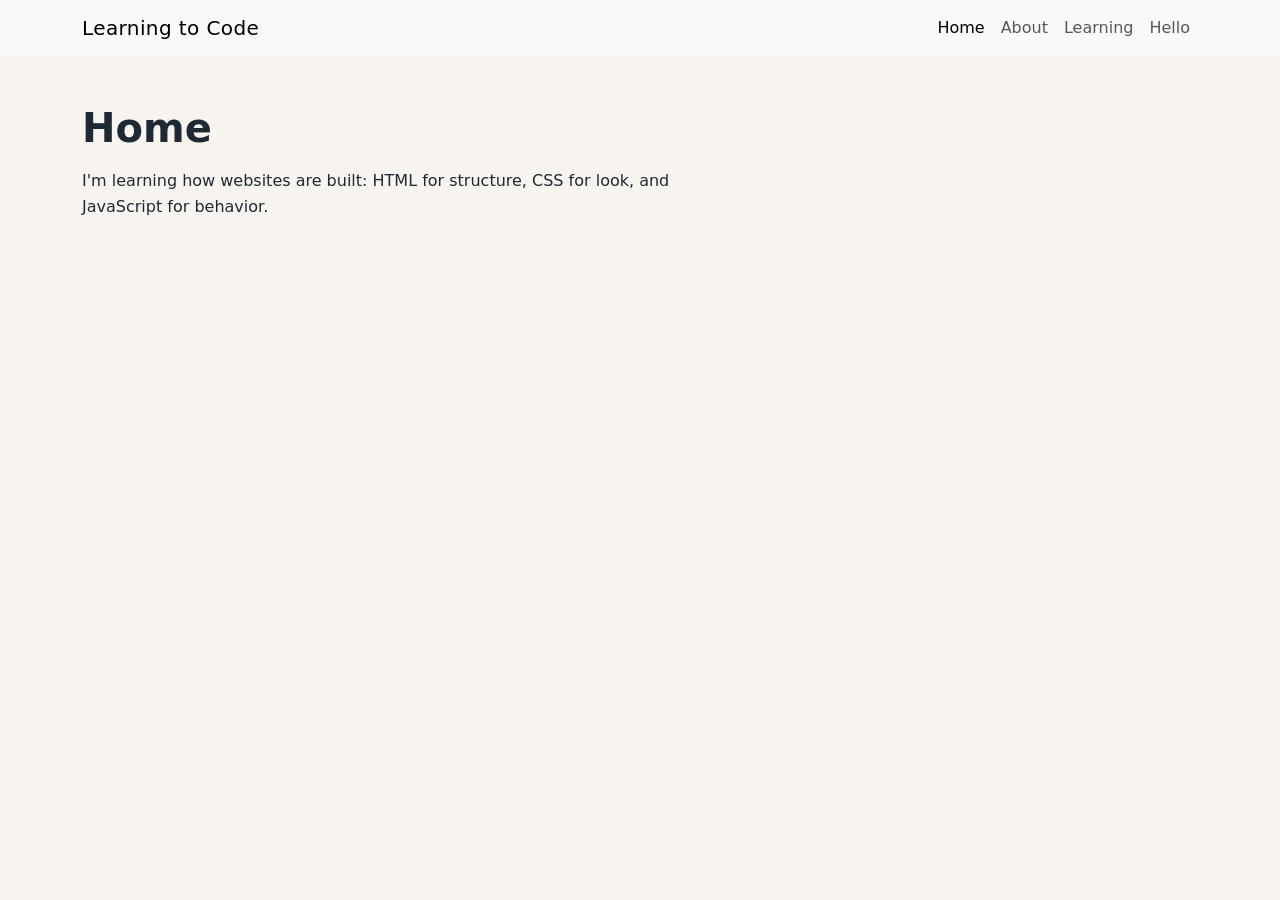
<file: index.html>
<!DOCTYPE html>

<html lang="en">
    <head>
        <meta charset="utf-8">
        <meta name="viewport" content="width=device-width, initial-scale=1">
        <link href="https://cdn.jsdelivr.net/npm/bootstrap@5.3.8/dist/css/bootstrap.min.css" rel="stylesheet" integrity="sha384-sRIl4kxILFvY47J16cr9ZwB07vP4J8+LH7qKQnuqkuIAvNWLzeN8tE5YBujZqJLB" crossorigin="anonymous">
        <script src="https://cdn.jsdelivr.net/npm/bootstrap@5.3.8/dist/js/bootstrap.bundle.min.js" integrity="sha384-FKyoEForCGlyvwx9Hj09JcYn3nv7wiPVlz7YYwJrWVcXK/BmnVDxM+D2scQbITxI" crossorigin="anonymous" defer></script>
        <link href="styles.css" rel="stylesheet">
        <title>Home</title>
    </head>
    <body>
        <nav class="navbar navbar-expand-lg bg-body-tertiary">
            <div class="container">
                <a class="navbar-brand" href="index.html">Learning to Code</a>
                <button class="navbar-toggler" type="button" data-bs-toggle="collapse" data-bs-target="#main-nav" aria-controls="main-nav" aria-expanded="false" aria-label="Toggle navigation">
                    <span class="navbar-toggler-icon"></span>
                </button>
                <div class="collapse navbar-collapse" id="main-nav">
                    <ul class="navbar-nav ms-auto">
                        <li class="nav-item">
                            <a class="nav-link active" href="index.html" aria-current="page">Home</a>
                        </li>
                        <li class="nav-item">
                            <a class="nav-link" href="about.html">About</a>
                        </li>
                        <li class="nav-item">
                            <a class="nav-link" href="learning.html">Learning</a>
                        </li>
                        <li class="nav-item">
                            <a class="nav-link" href="hello.html">Hello</a>
                        </li>
                    </ul>
                </div>
            </div>
        </nav>

        <main class="container py-5">
            <h1>Home</h1>
            <p>I'm learning how websites are built: HTML for structure, CSS for look, and JavaScript for behavior.</p>
        </main>
    </body>
</html>
</file>
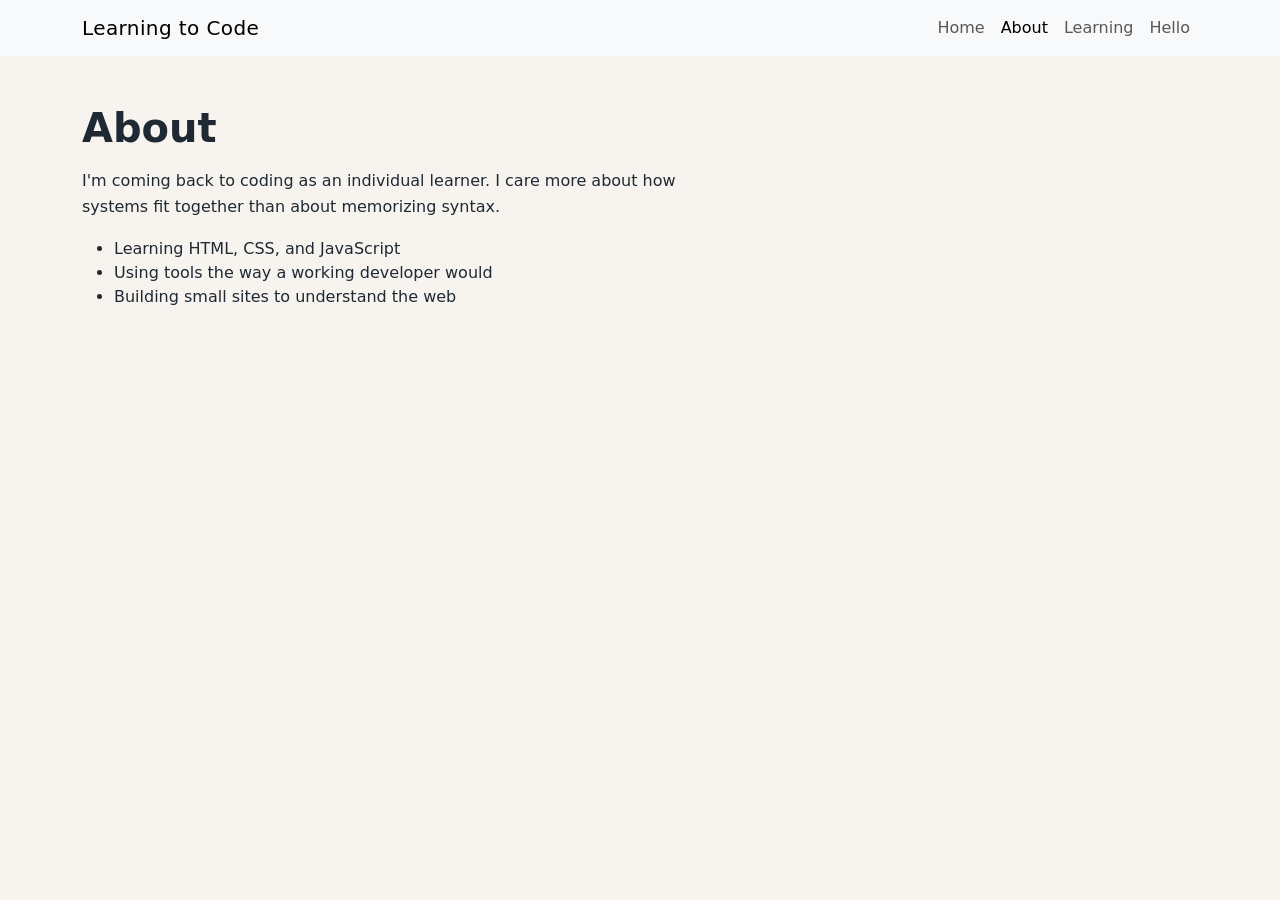
<file: about.html>
<!DOCTYPE html>

<html lang="en">
    <head>
        <meta charset="utf-8">
        <meta name="viewport" content="width=device-width, initial-scale=1">
        <link href="https://cdn.jsdelivr.net/npm/bootstrap@5.3.8/dist/css/bootstrap.min.css" rel="stylesheet" integrity="sha384-sRIl4kxILFvY47J16cr9ZwB07vP4J8+LH7qKQnuqkuIAvNWLzeN8tE5YBujZqJLB" crossorigin="anonymous">
        <script src="https://cdn.jsdelivr.net/npm/bootstrap@5.3.8/dist/js/bootstrap.bundle.min.js" integrity="sha384-FKyoEForCGlyvwx9Hj09JcYn3nv7wiPVlz7YYwJrWVcXK/BmnVDxM+D2scQbITxI" crossorigin="anonymous" defer></script>
        <link href="styles.css" rel="stylesheet">
        <title>About</title>
    </head>
    <body>
        <nav class="navbar navbar-expand-lg bg-body-tertiary">
            <div class="container">
                <a class="navbar-brand" href="index.html">Learning to Code</a>
                <button class="navbar-toggler" type="button" data-bs-toggle="collapse" data-bs-target="#main-nav" aria-controls="main-nav" aria-expanded="false" aria-label="Toggle navigation">
                    <span class="navbar-toggler-icon"></span>
                </button>
                <div class="collapse navbar-collapse" id="main-nav">
                    <ul class="navbar-nav ms-auto">
                        <li class="nav-item">
                            <a class="nav-link" href="index.html">Home</a>
                        </li>
                        <li class="nav-item">
                            <a class="nav-link active" href="about.html" aria-current="page">About</a>
                        </li>
                        <li class="nav-item">
                            <a class="nav-link" href="learning.html">Learning</a>
                        </li>
                        <li class="nav-item">
                            <a class="nav-link" href="hello.html">Hello</a>
                        </li>
                    </ul>
                </div>
            </div>
        </nav>

        <main class="container py-5">
            <h1>About</h1>
            <p>I'm coming back to coding as an individual learner. I care more about how systems fit together than about memorizing syntax.</p>
            <ul>
                <li>Learning HTML, CSS, and JavaScript</li>
                <li>Using tools the way a working developer would</li>
                <li>Building small sites to understand the web</li>
            </ul>
        </main>
    </body>
</html>
</file>
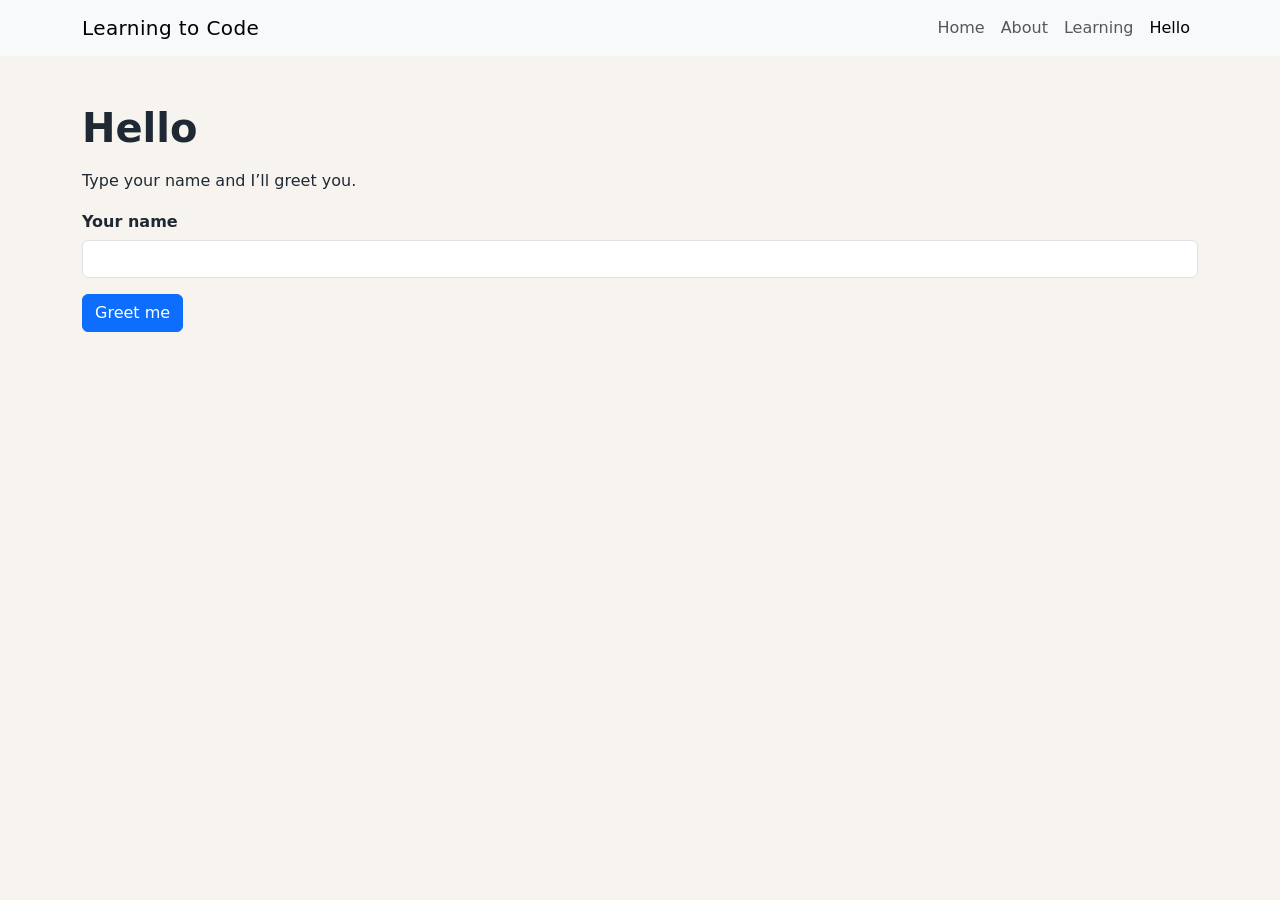
<file: hello.html>
<!DOCTYPE html>

<html lang="en">
    <head>
        <meta charset="utf-8">
        <meta name="viewport" content="width=device-width, initial-scale=1">
        <link href="https://cdn.jsdelivr.net/npm/bootstrap@5.3.8/dist/css/bootstrap.min.css" rel="stylesheet" integrity="sha384-sRIl4kxILFvY47J16cr9ZwB07vP4J8+LH7qKQnuqkuIAvNWLzeN8tE5YBujZqJLB" crossorigin="anonymous">
        <script src="https://cdn.jsdelivr.net/npm/bootstrap@5.3.8/dist/js/bootstrap.bundle.min.js" integrity="sha384-FKyoEForCGlyvwx9Hj09JcYn3nv7wiPVlz7YYwJrWVcXK/BmnVDxM+D2scQbITxI" crossorigin="anonymous" defer></script>
        <link href="styles.css" rel="stylesheet">
        <title>Hello</title>
    </head>
    <body>
        <nav class="navbar navbar-expand-lg bg-body-tertiary">
            <div class="container">
                <a class="navbar-brand" href="index.html">Learning to Code</a>
                <button class="navbar-toggler" type="button" data-bs-toggle="collapse" data-bs-target="#main-nav" aria-controls="main-nav" aria-expanded="false" aria-label="Toggle navigation">
                    <span class="navbar-toggler-icon"></span>
                </button>
                <div class="collapse navbar-collapse" id="main-nav">
                    <ul class="navbar-nav ms-auto">
                        <li class="nav-item">
                            <a class="nav-link" href="index.html">Home</a>
                        </li>
                        <li class="nav-item">
                            <a class="nav-link" href="about.html">About</a>
                        </li>
                        <li class="nav-item">
                            <a class="nav-link" href="learning.html">Learning</a>
                        </li>
                        <li class="nav-item">
                            <a class="nav-link active" href="hello.html" aria-current="page">Hello</a>
                        </li>
                    </ul>
                </div>
            </div>
        </nav>

        <main class="container py-5">
            <h1>Hello</h1>
            <p>Type your name and I’ll greet you.</p>
            <form id="greet-form">
                <label for="name">Your name</label>
                <input id="name" class="form-control mb-3" type="text" autocomplete="off">
                <button class="btn btn-primary" type="submit">Greet me</button>
            </form>
            <p id="greeting" class="mt-3" aria-live="polite"></p>
        </main>
        <script src="script.js"></script>
    </body>
</html>
</file>
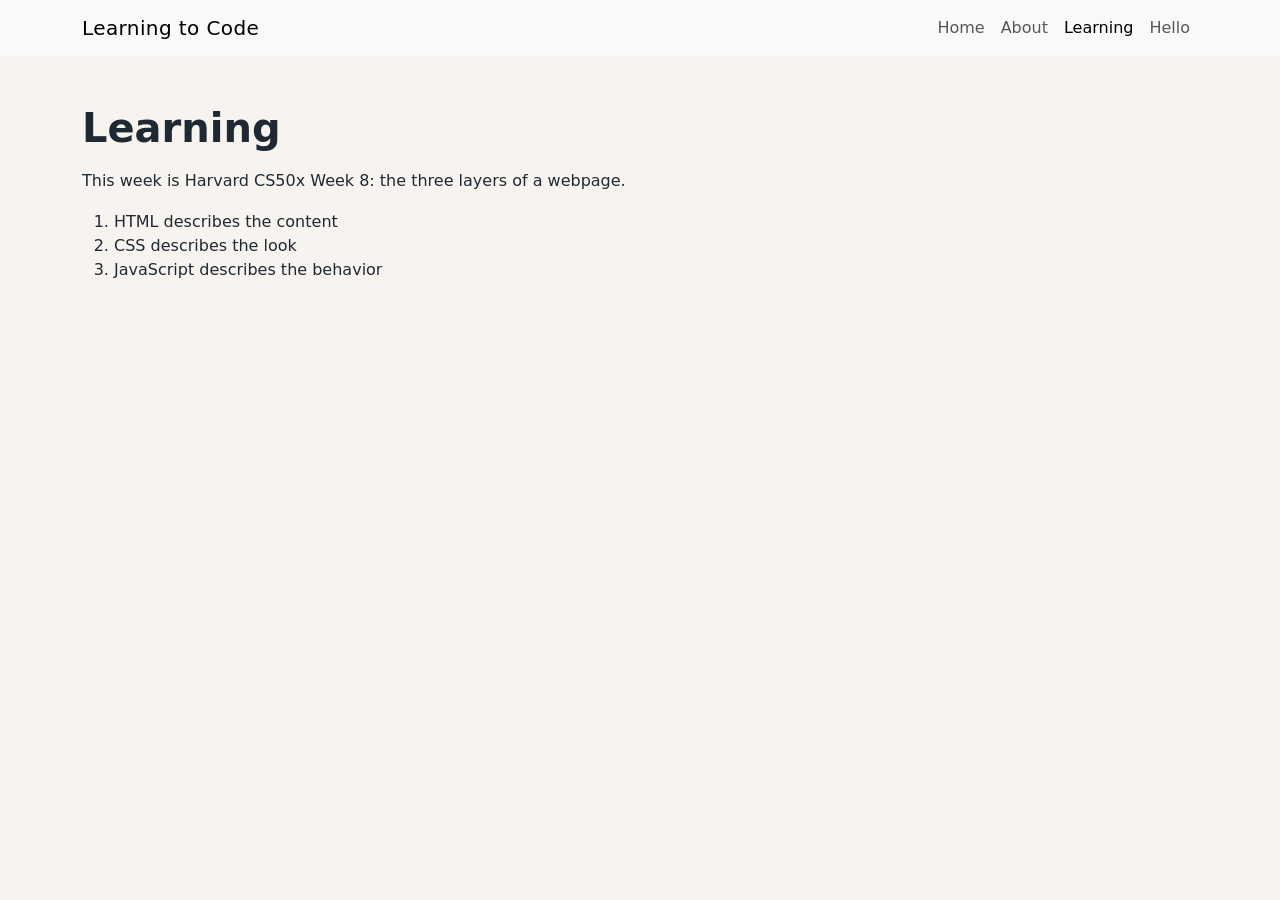
<file: learning.html>
<!DOCTYPE html>

<html lang="en">
    <head>
        <meta charset="utf-8">
        <meta name="viewport" content="width=device-width, initial-scale=1">
        <link href="https://cdn.jsdelivr.net/npm/bootstrap@5.3.8/dist/css/bootstrap.min.css" rel="stylesheet" integrity="sha384-sRIl4kxILFvY47J16cr9ZwB07vP4J8+LH7qKQnuqkuIAvNWLzeN8tE5YBujZqJLB" crossorigin="anonymous">
        <script src="https://cdn.jsdelivr.net/npm/bootstrap@5.3.8/dist/js/bootstrap.bundle.min.js" integrity="sha384-FKyoEForCGlyvwx9Hj09JcYn3nv7wiPVlz7YYwJrWVcXK/BmnVDxM+D2scQbITxI" crossorigin="anonymous" defer></script>
        <link href="styles.css" rel="stylesheet">
        <title>Learning</title>
    </head>
    <body>
        <nav class="navbar navbar-expand-lg bg-body-tertiary">
            <div class="container">
                <a class="navbar-brand" href="index.html">Learning to Code</a>
                <button class="navbar-toggler" type="button" data-bs-toggle="collapse" data-bs-target="#main-nav" aria-controls="main-nav" aria-expanded="false" aria-label="Toggle navigation">
                    <span class="navbar-toggler-icon"></span>
                </button>
                <div class="collapse navbar-collapse" id="main-nav">
                    <ul class="navbar-nav ms-auto">
                        <li class="nav-item">
                            <a class="nav-link" href="index.html">Home</a>
                        </li>
                        <li class="nav-item">
                            <a class="nav-link" href="about.html">About</a>
                        </li>
                        <li class="nav-item">
                            <a class="nav-link active" href="learning.html" aria-current="page">Learning</a>
                        </li>
                        <li class="nav-item">
                            <a class="nav-link" href="hello.html">Hello</a>
                        </li>
                    </ul>
                </div>
            </div>
        </nav>

        <main class="container py-5">
            <h1>Learning</h1>
            <p>This week is Harvard CS50x Week 8: the three layers of a webpage.</p>
            <ol>
                <li>HTML describes the content</li>
                <li>CSS describes the look</li>
                <li>JavaScript describes the behavior</li>
            </ol>
        </main>
    </body>
</html>
</file>
<file: styles.css>
body {
    background-color: #f7f4ef;
    color: #1f2933;
}

h1 {
    font-weight: 700;
    margin-bottom: 1rem;
}

.navbar-brand {
    letter-spacing: 0.02em;
}

main p {
    max-width: 40rem;
    line-height: 1.65;
}

label {
    display: block;
    margin-bottom: 0.35rem;
    font-weight: 600;
}
</file>
